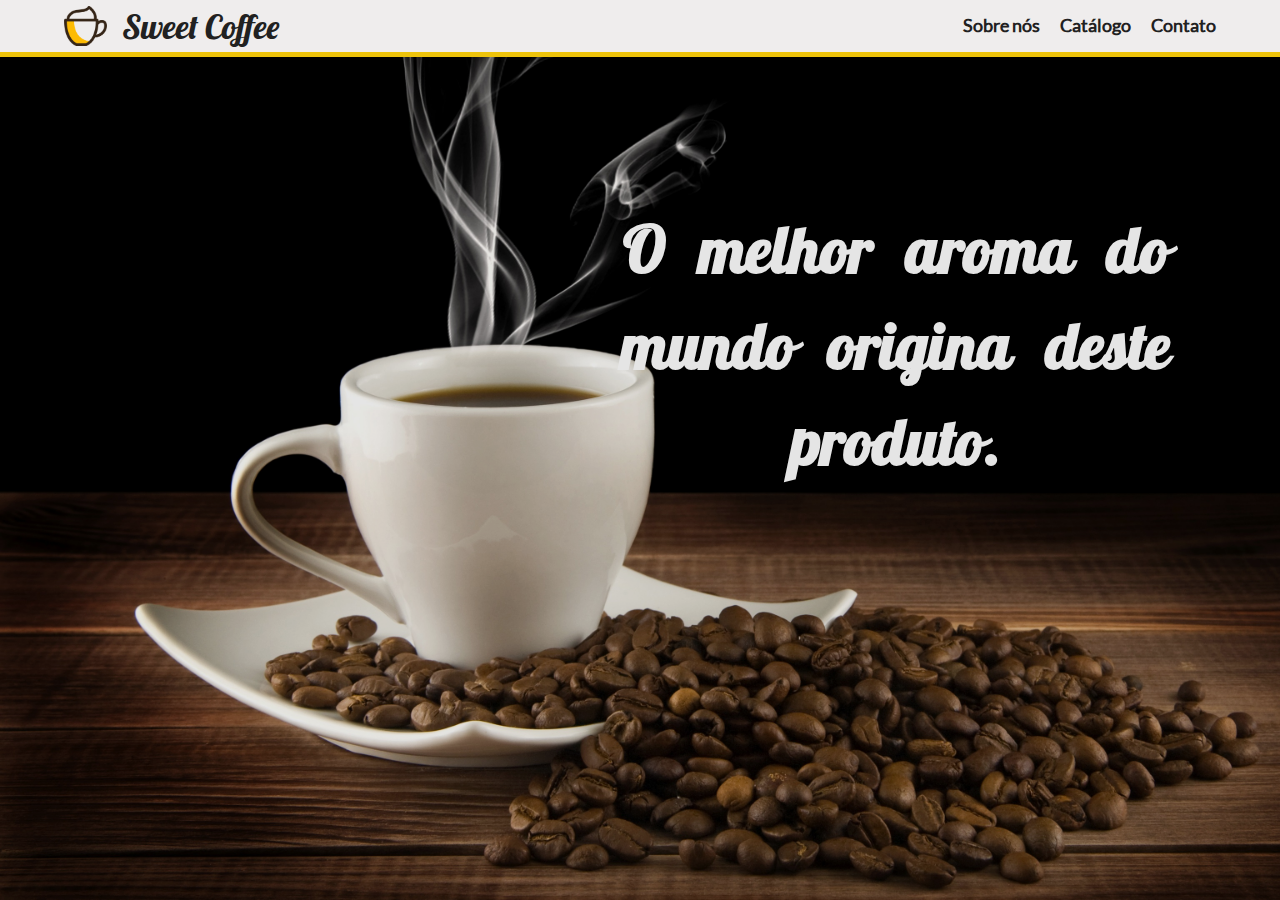
<file: index.html>
<!DOCTYPE html>
<html lang="pt-br">
<head>
    <meta charset="UTF-8">
    <meta name="viewport" content="width=device-width, initial-scale=1.0">
    <meta http-equiv="X-UA-Compatible" content="ie=edge">
    <title>Sweet Coffee</title>
    <link rel="icon" href="./assets/images/coffee-logo.png">
    <link rel="stylesheet" href="./assets/css/style.css">
</head>
<body>
    <div class="hero">
        <div class="hero__content">
            <nav class="hero__menu">
                <div class="hero__logo">
                    <img src="./assets/images/coffee-logo.png" alt="logotype" class="hero__image">
                    <h1 class="hero__title"><a href="index.html">Sweet Coffee</a></h1>
                </div>
                <ul class="hero__list">
                    <li class="hero__item"><a href="./pages/about.html" class="hero__link">Sobre nós</a></li>
                    <li class="hero__item"><a href="./pages/catalogo.html" class="hero__link">Catálogo</a></li>
                    <li class="hero__item"><a href="./pages/contato.html" class="hero__link">Contato</a></li>
                </ul>
            </nav>
            <h1 class="hero__lead">O melhor aroma do mundo origina deste produto.</h1>
        </div>
    </div>
</body>
</html>
</file>
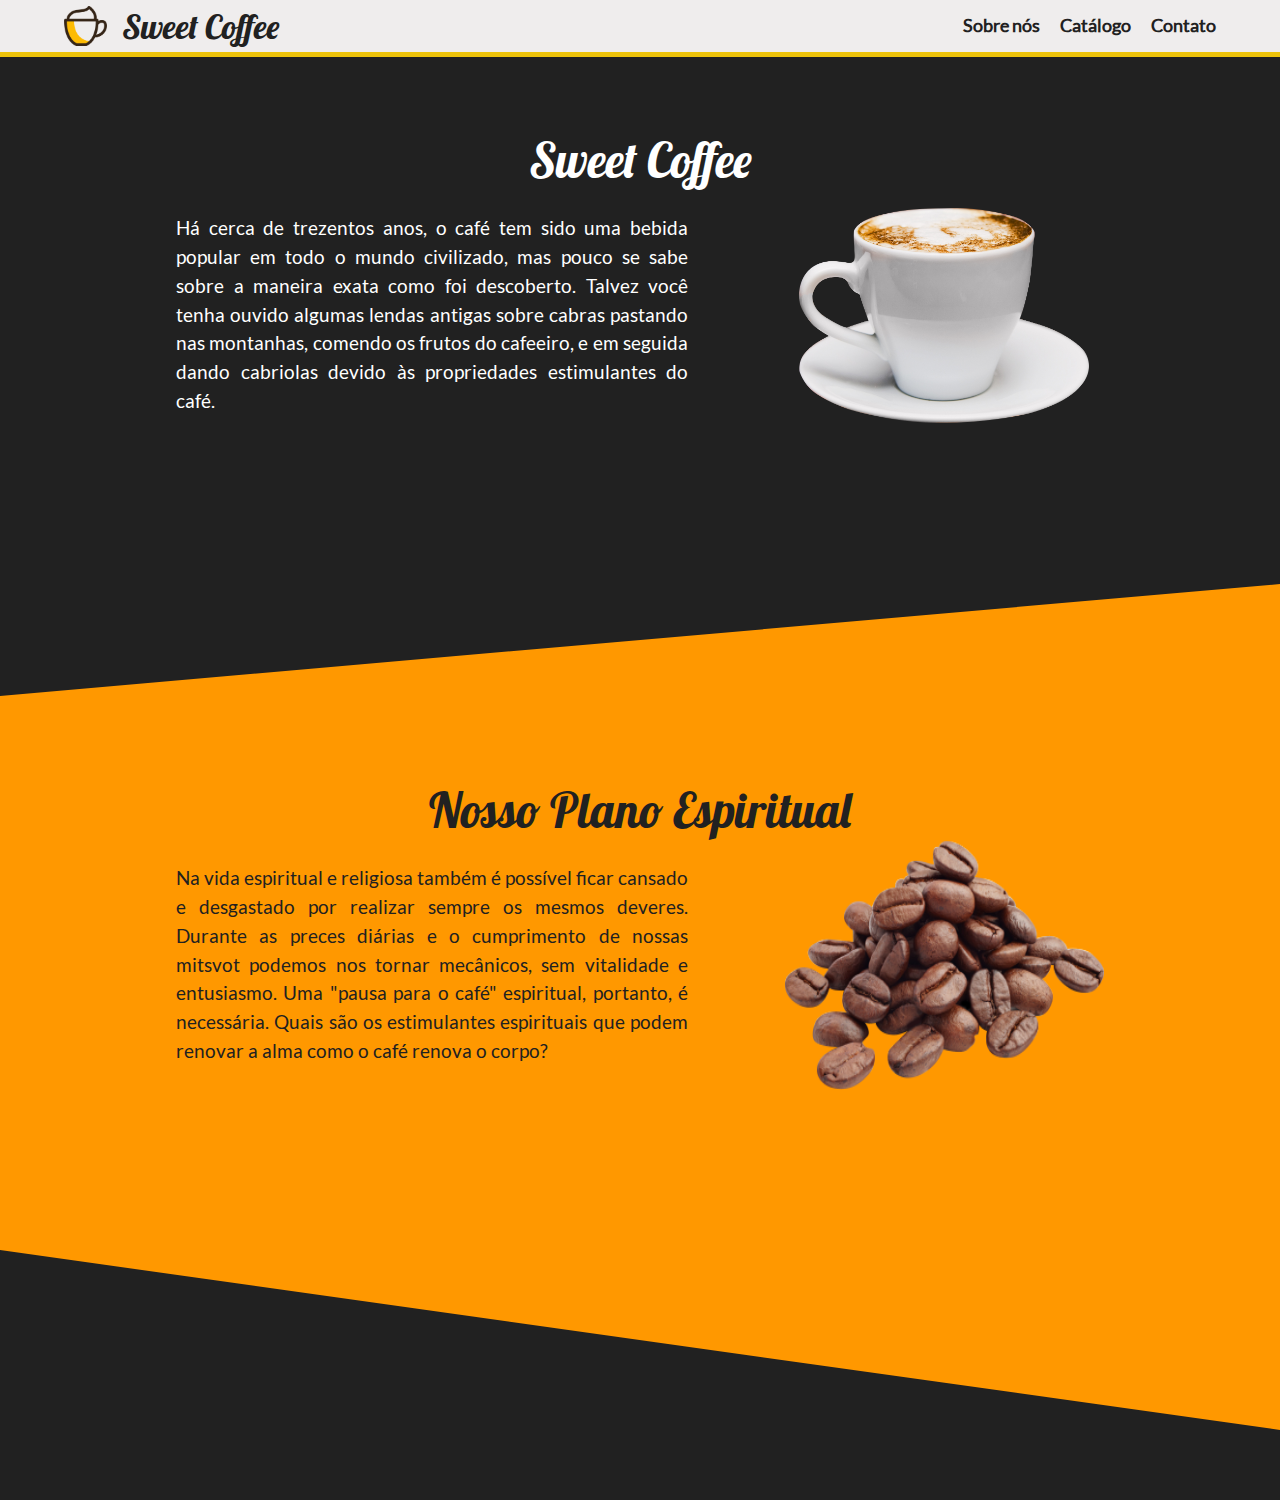
<file: pages/about.html>
<!DOCTYPE html>
<html lang="pt-br">
<head>
    <meta charset="UTF-8">
    <meta name="viewport" content="width=device-width, initial-scale=1.0">
    <meta http-equiv="X-UA-Compatible" content="ie=edge">
    <title>Sweet Coffee</title>
    <link rel="icon" href="./assets/images/coffee-logo.png">
    <link rel="stylesheet" href="../assets/css/style.css">
</head>
<body>
    <div class="hero">
        <nav class="hero__menu">
            <div class="hero__logo">
                <img src="../assets/images/coffee-logo.png" alt="logotype" class="hero__image">
                <h1 class="hero__title"><a href="../index.html">Sweet Coffee</a></h1>
            </div>
            <ul class="hero__list">
                <li class="hero__item"><a href="./about.html" class="hero__link">Sobre nós</a></li>
                <li class="hero__item"><a href="./catalogo.html" class="hero__link">Catálogo</a></li>
                <li class="hero__item"><a href="./contato.html" class="hero__link">Contato</a></li>
            </ul>
        </nav>
    </div>
    <section class="section">
        <div class="section__content">
            <h2 class="section__title">Sweet Coffee</h2>
            <p class="section__paragraph">Há cerca de trezentos anos, o café tem sido uma bebida popular em todo o mundo civilizado, mas pouco se sabe sobre a maneira exata como foi descoberto.
            Talvez você tenha ouvido algumas lendas antigas sobre cabras pastando nas montanhas, comendo os frutos do cafeeiro, e em seguida dando cabriolas devido às propriedades estimulantes do café. 
            </p>
            <img src="../assets/images/about1.png" alt="" class="section__image">
        </div>
    </section>
    <section class="section">
        <div class="section__content section__content--odd">
            <h2 class="section__title">Nosso Plano Espiritual</h2>
            <p class="section__paragraph">Na vida espiritual e religiosa também é possível ficar cansado e desgastado por realizar sempre os mesmos deveres. Durante as preces diárias e o cumprimento de nossas mitsvot podemos nos tornar mecânicos, sem vitalidade e entusiasmo.

            Uma "pausa para o café" espiritual, portanto, é necessária. Quais são os estimulantes espirituais que podem renovar a alma como o café renova o corpo?</p>
            <img src="../assets/images/about2.png" alt="" class="section__image">
        </div>
    </section>
</body>
</html>
</file>
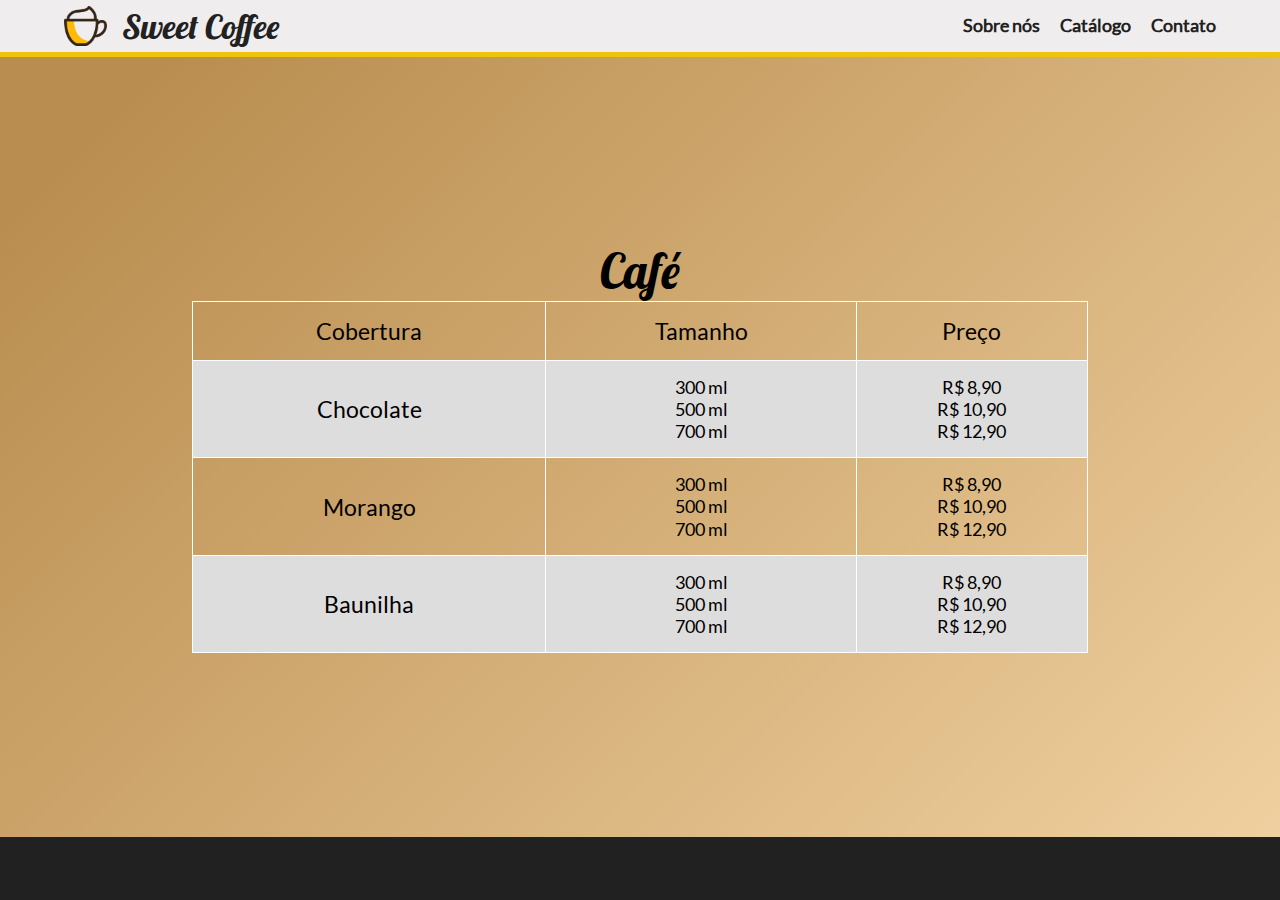
<file: pages/products/catalogo-coffee.html>
<!DOCTYPE html>
<html lang="pt-br">
<head>
    <meta charset="UTF-8">
    <meta name="viewport" content="width=device-width, initial-scale=1.0">
    <meta http-equiv="X-UA-Compatible" content="ie=edge">
    <title>Sweet Coffee</title>
    <link rel="icon" href="../../assets/images/coffee-logo.png">
    <link rel="stylesheet" href="../../assets/css/style.css">
</head>
<body>
    <nav class="hero__menu">
        <div class="hero__logo">
            <img src="../../assets/images/coffee-logo.png" alt="logotype" class="hero__image">
            <h1 class="hero__title"><a href="../../index.html">Sweet Coffee</a></h1>
        </div>
        <ul class="hero__list">
            <li class="hero__item"><a href="#" class="hero__link">Sobre nós</a></li>
            <li class="hero__item"><a href="./catalogo.html" class="hero__link">Catálogo</a></li>
            <li class="hero__item"><a href="./contato.html" class="hero__link">Contato</a></li>
        </ul>
    </nav>
    <div class="content">
        <h2 class="content__title">Café</h2>
        <table class="content__table table">
            <tr>
                <th>Cobertura</th>
                <th>Tamanho</th>
                <th>Preço</th>
            </tr>
            <tr>
                <td>Chocolate</td>
                <td>
                    <p>300 ml</p>
                    <p>500 ml</p>
                    <p>700 ml</p>
                </td>
                <td>
                    <p>R$ 8,90</p>
                    <p>R$ 10,90</p>
                    <p>R$ 12,90</p>
                </td>
            </tr>
            <tr>
                <td>Morango</td>
                <td>
                    <p>300 ml</p>
                    <p>500 ml</p>
                    <p>700 ml</p>
                </td>
                <td>
                    <p>R$ 8,90</p>
                    <p>R$ 10,90</p>
                    <p>R$ 12,90</p>
                </td>
            </tr>
            <tr>
                <td>Baunilha</td>
                <td>
                    <p>300 ml</p>
                    <p>500 ml</p>
                    <p>700 ml</p>
                </td>
                <td>
                    <p>R$ 8,90</p>
                    <p>R$ 10,90</p>
                    <p>R$ 12,90</p>
                </td>
            </tr>
        </table>
    </main>
</body>
</html>
</file>
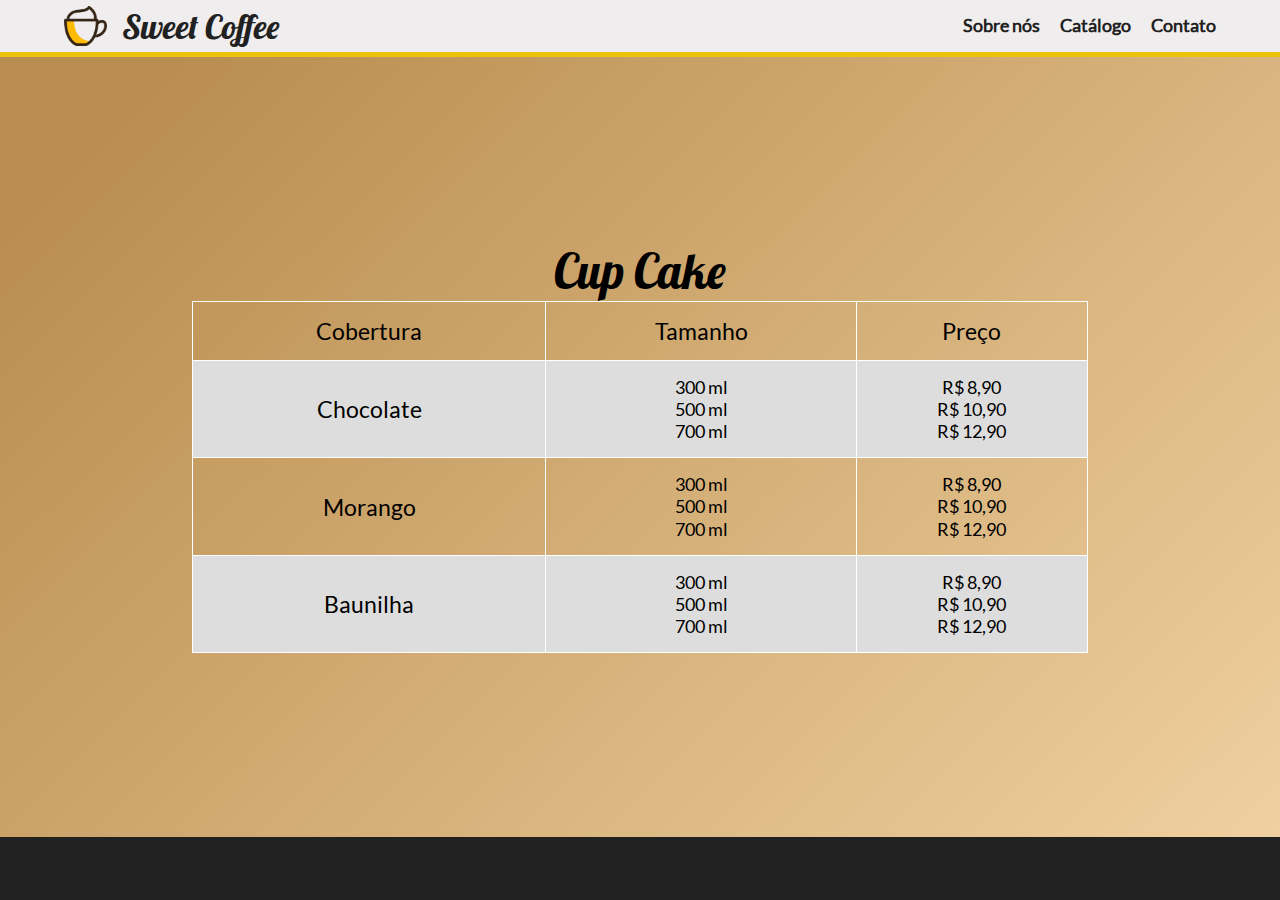
<file: pages/products/catalogo-cupcake.html>
<!DOCTYPE html>
<html lang="pt-br">
<head>
    <meta charset="UTF-8">
    <meta name="viewport" content="width=device-width, initial-scale=1.0">
    <meta http-equiv="X-UA-Compatible" content="ie=edge">
    <title>Sweet Coffee</title>
    <link rel="icon" href="../../assets/images/coffee-logo.png">
    <link rel="stylesheet" href="../../assets/css/style.css">
</head>
<body>
    <nav class="hero__menu">
        <div class="hero__logo">
            <img src="../../assets/images/coffee-logo.png" alt="logotype" class="hero__image">
            <h1 class="hero__title"><a href="../../index.html">Sweet Coffee</a></h1>
        </div>
        <ul class="hero__list">
            <li class="hero__item"><a href="#" class="hero__link">Sobre nós</a></li>
            <li class="hero__item"><a href="./catalogo.html" class="hero__link">Catálogo</a></li>
            <li class="hero__item"><a href="./contato.html" class="hero__link">Contato</a></li>
        </ul>
    </nav>
    <div class="content">
        <h2 class="content__title">Cup Cake</h2>
        <table class="content__table table">
            <tr>
                <th>Cobertura</th>
                <th>Tamanho</th>
                <th>Preço</th>
            </tr>
            <tr>
                <td>Chocolate</td>
                <td>
                    <p>300 ml</p>
                    <p>500 ml</p>
                    <p>700 ml</p>
                </td>
                <td>
                    <p>R$ 8,90</p>
                    <p>R$ 10,90</p>
                    <p>R$ 12,90</p>
                </td>
            </tr>
            <tr>
                <td>Morango</td>
                <td>
                    <p>300 ml</p>
                    <p>500 ml</p>
                    <p>700 ml</p>
                </td>
                <td>
                    <p>R$ 8,90</p>
                    <p>R$ 10,90</p>
                    <p>R$ 12,90</p>
                </td>
            </tr>
            <tr>
                <td>Baunilha</td>
                <td>
                    <p>300 ml</p>
                    <p>500 ml</p>
                    <p>700 ml</p>
                </td>
                <td>
                    <p>R$ 8,90</p>
                    <p>R$ 10,90</p>
                    <p>R$ 12,90</p>
                </td>
            </tr>
        </table>
    </main>
</body>
</html>
</file>
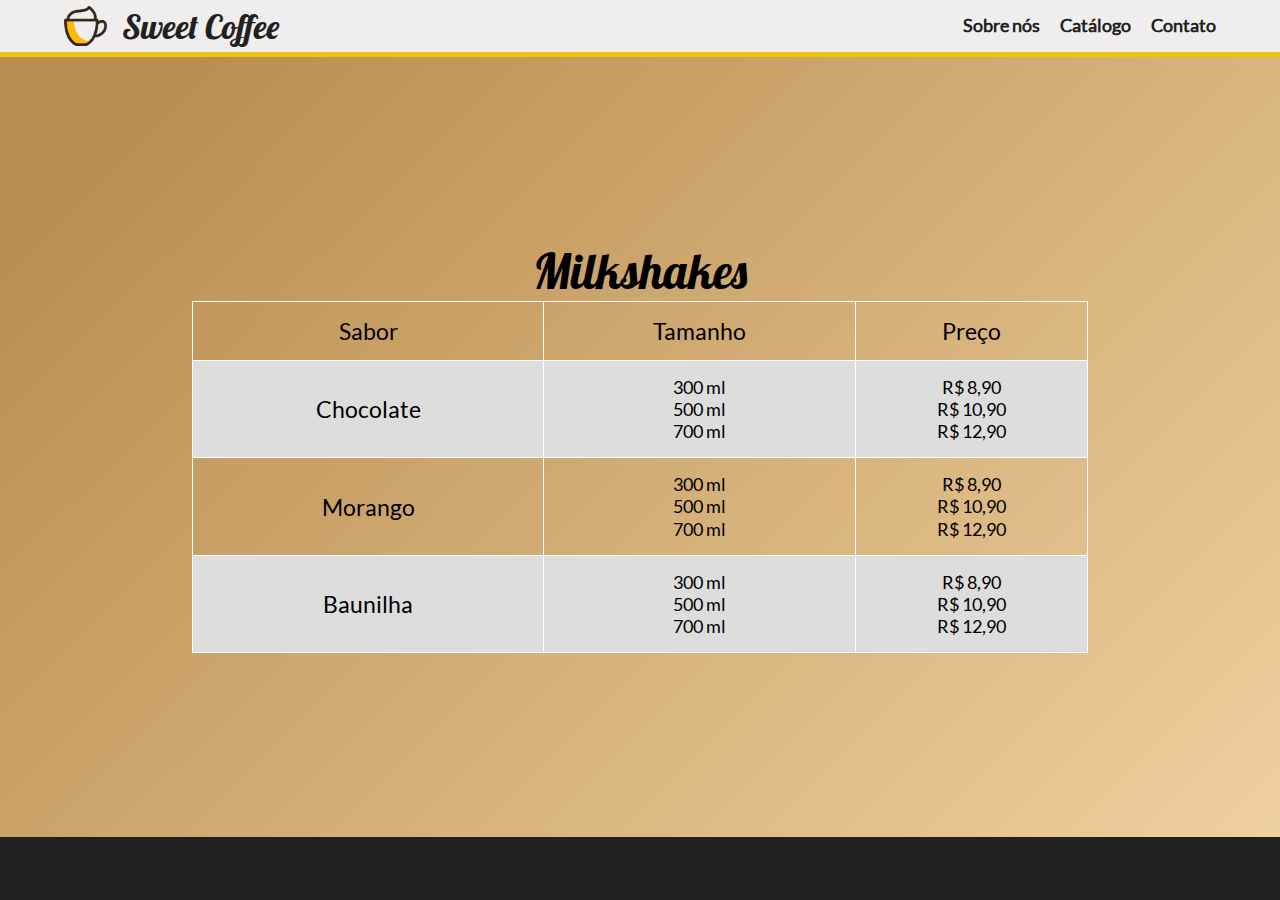
<file: pages/products/catalogo-milkshake.html>
<!DOCTYPE html>
<html lang="pt-br">
<head>
    <meta charset="UTF-8">
    <meta name="viewport" content="width=device-width, initial-scale=1.0">
    <meta http-equiv="X-UA-Compatible" content="ie=edge">
    <title>Sweet Coffee</title>
    <link rel="icon" href="../../assets/images/coffee-logo.png">
    <link rel="stylesheet" href="../../assets/css/style.css">
</head>
<body>
    <nav class="hero__menu">
        <div class="hero__logo">
            <img src="../../assets/images/coffee-logo.png" alt="logotype" class="hero__image">
            <h1 class="hero__title"><a href="../../index.html">Sweet Coffee</a></h1>
        </div>
        <ul class="hero__list">
            <li class="hero__item"><a href="#" class="hero__link">Sobre nós</a></li>
            <li class="hero__item"><a href="./catalogo.html" class="hero__link">Catálogo</a></li>
            <li class="hero__item"><a href="./contato.html" class="hero__link">Contato</a></li>
        </ul>
    </nav>
    <div class="content">
        <h2 class="content__title">Milkshakes</h2>
        <table class="content__table table">
            <tr>
                <th>Sabor</th>
                <th>Tamanho</th>
                <th>Preço</th>
            </tr>
            <tr>
                <td>Chocolate</td>
                <td>
                    <p>300 ml</p>
                    <p>500 ml</p>
                    <p>700 ml</p>
                </td>
                <td>
                    <p>R$ 8,90</p>
                    <p>R$ 10,90</p>
                    <p>R$ 12,90</p>
                </td>
            </tr>
            <tr>
                <td>Morango</td>
                <td>
                    <p>300 ml</p>
                    <p>500 ml</p>
                    <p>700 ml</p>
                </td>
                <td>
                    <p>R$ 8,90</p>
                    <p>R$ 10,90</p>
                    <p>R$ 12,90</p>
                </td>
            </tr>
            <tr>
                <td>Baunilha</td>
                <td>
                    <p>300 ml</p>
                    <p>500 ml</p>
                    <p>700 ml</p>
                </td>
                <td>
                    <p>R$ 8,90</p>
                    <p>R$ 10,90</p>
                    <p>R$ 12,90</p>
                </td>
            </tr>
        </table>
    </main>
</body>
</html>
</file>
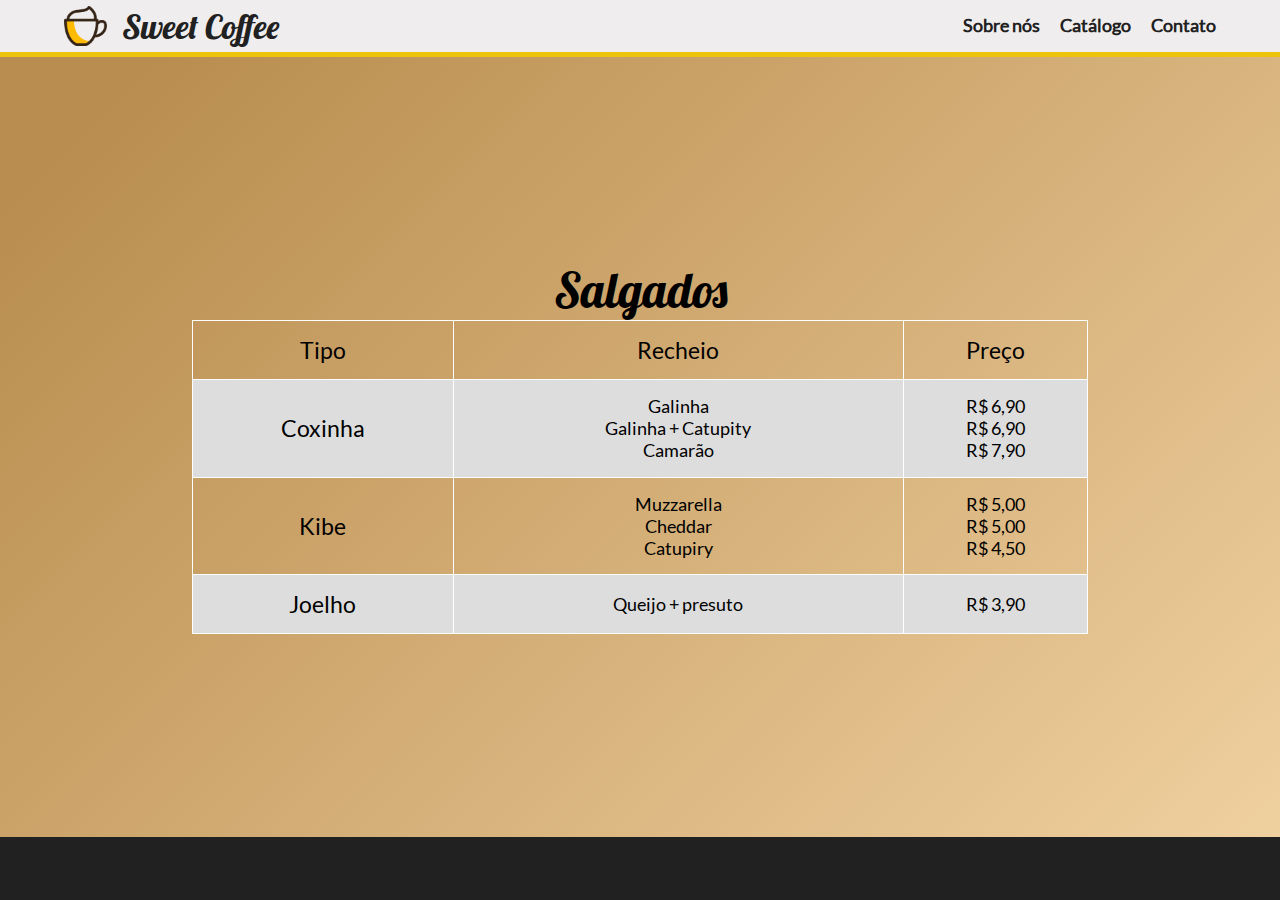
<file: pages/products/catalogo-salgado.html>
<!DOCTYPE html>
<html lang="pt-br">
<head>
    <meta charset="UTF-8">
    <meta name="viewport" content="width=device-width, initial-scale=1.0">
    <meta http-equiv="X-UA-Compatible" content="ie=edge">
    <title>Sweet Coffee</title>
    <link rel="icon" href="../../assets/images/coffee-logo.png">
    <link rel="stylesheet" href="../../assets/css/style.css">
</head>
<body>
    <nav class="hero__menu">
        <div class="hero__logo">
            <img src="../../assets/images/coffee-logo.png" alt="logotype" class="hero__image">
            <h1 class="hero__title"><a href="../../index.html">Sweet Coffee</a></h1>
        </div>
        <ul class="hero__list">
            <li class="hero__item"><a href="#" class="hero__link">Sobre nós</a></li>
            <li class="hero__item"><a href="./catalogo.html" class="hero__link">Catálogo</a></li>
            <li class="hero__item"><a href="./contato.html" class="hero__link">Contato</a></li>
        </ul>
    </nav>
    <div class="content">
        <h2 class="content__title">Salgados</h2>
        <table class="content__table table">
            <tr>
                <th>Tipo</th>
                <th>Recheio</th>
                <th>Preço</th>
            </tr>
            <tr>
                <td>Coxinha</td>
                <td>
                    <p>Galinha</p>
                    <p>Galinha + Catupity</p>
                    <p>Camarão</p>
                </td>
                <td>
                    <p>R$ 6,90</p>
                    <p>R$ 6,90</p>
                    <p>R$ 7,90</p>
                </td>
            </tr>
            <tr>
                <td>Kibe</td>
                <td>
                    <p>Muzzarella</p>
                    <p>Cheddar</p>
                    <p>Catupiry</p>
                </td>
                <td>
                    <p>R$ 5,00</p>
                    <p>R$ 5,00</p>
                    <p>R$ 4,50</p>
                </td>
            </tr>
            <tr>
                <td>Joelho</td>
                <td>
                    <p>Queijo + presuto</p>
                </td>
                <td>
                    <p>R$ 3,90</p>
                </td>
            </tr>
        </table>
    </main>
</body>
</html>
</file>
<file: assets/css/style.css>
@font-face {
    font-family: 'Lato';
    src:
        url('../fonts/Lato/Lato-Regular.ttf') format('truetype'),
        url('../fonts/Lato/Lato-Bold.ttf') format('truetype'),
        url('../fonts/Lato/Lato-Light.ttf') format('truetype');
}

@font-face {
    font-family: 'Lobster';
    src:
        url('../fonts/Lobster/Lobster-Regular.ttf')format('truetype');
}

html, body {
    /* Adjust font size */
    font-size: 100%;
    -webkit-text-size-adjust: 100%;
    /* Font varient */
    font-variant-ligatures: none;
    -webkit-font-variant-ligatures: none;
    /* Smoothing */
    text-rendering: optimizeLegibility;
    -moz-osx-font-smoothing: grayscale;
    font-smoothing: antialiased;
    -webkit-font-smoothing: antialiased;
    text-shadow: rgba(0, 0, 0, .01) 0 0 1px;
    background: #212121;
}

html, body, main, h1, h2, h3, h4, h5, ul, li, a, p {
    box-sizing: border-box;
    font-size: 16px;
    margin: 0;
    padding: 0;
}
ul, li {
    list-style: none;
}

a {
    text-decoration: none;
}

.table {
    box-sizing: border-box;
    font-family: arial, sans-serif;
    border-collapse: collapse;
    width: 70%;
}

td, th {
    border: 1px solid #dddddd;
    text-align: left;
    padding: 8px;
}

tr:nth-child(even) {
    background-color: #dddddd;
}

.content {
    display: flex;
    flex-direction: column;
    align-items: center;
    justify-content: center;
}

.hero {
    background: url(../images/sweetcoffe-bg.jpg) no-repeat;
    background-size: cover;
    position: absolute;
    top: 0;
    right: 0;
    left: 0;
    height: 100vh;
}
.hero:after {
    background: rgba(0, 0, 0, 0.1);
    content: '';
    height: 100vh;
    left: 0;
    position: absolute;
    right: 0;
    top: 0;
}
.hero__lead {
    color: #fff;
    font-family: Lobster;
    font-size: 2em;
    line-height: 1.5em;
    margin: calc(20% - 96px) auto 0;
    max-width: 400px;
    text-align: center;
} @media (min-width: 992px) {
    .hero__lead {
        float: right;
        margin-top: calc(15% - 48px);
        margin-right: 5%;
        font-size: 4em;
        line-height: 1.5em;
        word-spacing: .3em;
        max-width: 50%;
    }
}
.hero__toggle-menu {
    display: inline-block;
    cursor: pointer;
}

.bar1, .bar2, .bar3 {
    width: 35px;
    height: 5px;
    background-color: #333;
    margin: 6px 0;
    transition: 0.4s;
}

.change .bar1 {
    -webkit-transform: rotate(-45deg) translate(-9px, 6px);
    transform: rotate(-45deg) translate(-9px, 6px);
}

.change .bar2 { opacity: 0; }

.change .bar3 {
    -webkit-transform: rotate(45deg) translate(-8px, -8px);
    transform: rotate(45deg) translate(-8px, -8px);
}

.hero__menu {
    background: #efeded;
    border-bottom: 5px solid #edc30b;
    display: flex;
    justify-content: space-between;
    align-items: center;
    padding: 5px 5%;
    z-index: 999;
    position: relative;
}

.hero__list {
    background: #efeded;
    display: flex;
    flex-direction: row;
}

.hero__list li {
    margin: 0 10px;
}

.hero__list li:first-child {
    margin-left: 0;
}

.hero__list li:last-child {
    margin-right: 0;
}

.hero__logo {
    display: flex;
    align-items: center
}

.hero__image{
    height: 40px;
    margin-right: 15px;
}

.hero__title a {
    color: #212121;
    font: 2.1em 'Lobster';
}

.hero__link {
    border-bottom: 2px solid transparent;
    color: #212121;
    font-family: Lato;
    font-size: 1.1em;
    font-weight: bold;
    line-height: 1.3em;
    transition: all .2s ease-in-out;
}

.hero__link:hover {
    border-bottom: 3px solid #edc30b;
    transform: translateY(-3px);
}


/* page-Contatos */

.container {
    display: flex;
    flex-wrap: nowrap;
    justify-content: space-between;
}

.map {
    background-color: #e2e2e2;
    height: calc(100vh - 58px);
    order: 1;
    width: 50%;
}

.form {
    align-items: center;
    background: rgba(250,250,229,1);
    background: -moz-linear-gradient(-45deg, rgba(250,250,229,1) 0%, rgba(250,250,229,0.4) 100%);
    background: -webkit-gradient(left top, right bottom, color-stop(0%, rgba(250,250,229,1)), color-stop(100%, rgba(250,250,229,0.4)));
    background: -webkit-linear-gradient(-45deg, rgba(250,250,229,1) 0%, rgba(250,250,229,0.4) 100%);
    background: -o-linear-gradient(-45deg, rgba(250,250,229,1) 0%, rgba(250,250,229,0.4) 100%);
    background: -ms-linear-gradient(-45deg, rgba(250,250,229,1) 0%, rgba(250,250,229,0.4) 100%);
    background: linear-gradient(135deg, rgba(250,250,229,1) 0%, rgba(250,250,229,0.4) 100%);
    filter: progid:DXImageTransform.Microsoft.gradient( startColorstr='#fafae5', endColorstr='#fafae5', GradientType=1 );
    box-sizing: border-box;
    display: flex;
    height: calc(100vh - 58px);
    justify-content: center;
    margin: 0;
    order: 2;
    padding: 0 2%;
    width: 50%;
}
.field {
    align-items: center;
    background: #fff;
    border-radius: 10px;
     -moz-border-radius: 10px;
      -webkit-border-radius: 10px;
    border: none;
    box-shadow: 0 8px 16px 0 rgba(0,0,0,0.2), 0 6px 20px 0 rgba(0,0,0,0.19);
    box-sizing: border-box;
    display: flex;
    flex-direction: column;
    margin: 0;
    width: 460px;
    padding: 0;
    text-align: center;
}
.field__title {
    color: #212121;
    font: 2.5em 'Lobster';
    transform: translateY(-1.25em);
}
.field__lead{
    color: #4c4b4b;
    font: 1.2em 'Lato';
    padding: 0 10%;
    transform: translateY(-0.6em);
}

.data {
    background: #F5F5F5;
    border-top: 8px solid #825b24;
    box-sizing: border-box;
    margin: 0;
    padding: 15px 20px 5px;
}
.data__field {
    align-items: flex-start;
    display: flex;
    flex-direction: column;
    margin-bottom: 15px;
}

.data__label {
    color: #4c4c4c;
    font: 1.2em 'Lato';
}

.data__input, .data__field  textarea {
    box-sizing: border-box;
    margin: 8px 0;
    min-width: 100%;
    padding: 12px 20px;
}
.data__button {
    background-color: #4CAF50;
    border: none;
    color: white;
    cursor: pointer;
    display: inline-block;
    font: bold 1em "Lato";
    margin: 4px 2px;
    padding: 10px 32px;
    text-align: center;
    text-decoration: none;
    transition-duration: 0.4s;
     -webkit-transition-duration: 0.4s; /* Safari */
}
.data__button:hover {
    box-shadow: 0 12px 16px 0 rgba(0,0,0,0.24),0 17px 50px 0 rgba(0,0,0,0.19);
}


/* Catalogo */

.main {
    box-sizing: border-box;
    background: #b98d4f;
	background-image: linear-gradient( 135deg, #b98d4f 10%, #f1d2a2 100%);
	background-attachment: fixed;
    background-size: cover;
    align-items: center;
    display: flex;
    flex-direction: column;
    justify-content: center;
    min-height: calc(100vh - 58px);
    padding: 20px 0;
}
.main__video {
    border: 5px solid #fff;
    border-radius: 4px;
    margin-bottom: 50px;
}
.catalog {
    display: flex;
    justify-content: center;
    align-items: center;
    flex-wrap: wrap;
}
.item {
    background: #fff;
    border-radius: 3px;
    box-shadow: 0 3px 7px -3px rgba(0, 0, 0, 0.3);
     -webkit-box-shadow: 0 3px 7px -3px rgba(0, 0, 0, 0.3);
    display: flex;
    margin: 1.6%;
    overflow: hidden;
}

.item__image {
    height: 200px;
    transition: all .5s ease;
    -webkit-transition: all .5s ease;
    padding: 10px;
}

.item:hover .item__image {
    transform: rotate(10deg) scale(1.3);
     -webkit-transform: rotate(10deg) scale(1.3);
}

.item__body {
    background: #f8f8f8;
    border-left: 1px solid #ccc;
    box-sizing: border-box;
    display: flex;
    flex-direction: column;
    justify-content: space-between;
    padding: 10px 20px;
    text-align: center;
}

.item__title {
    font: 2.5em "Lobster";
    text-transform: capitalize;
    margin-bottom: 15px;
}

.item__lead {
    font: lighter .9em "Lato";
    margin: 0;
    max-width: 320px;
    height: 120px;
    padding-top: 20px;
    position: relative;
    text-align: justify;
    overflow:  hidden;
}

.item__lead:after {
    content: "";
    background: #75D13B;
    height: 6px;
    width: 80px;
    /*POSITION*/
    position: absolute;
    top: 6px;
    left: 0;
}
.item__link {
    background: #ffffff;
    border: 1px solid rgb(89, 221, 6);
    border-radius: 15px;
    color: rgb(89, 221, 6);
    margin-bottom: 10px;
    align-self: flex-end;
    font: lighter .9em "Lato";
    text-transform: capitalize;
    padding: 5px 15px;
  }

.content {
    box-sizing: border-box;
    background: #b98d4f;
	background-image: linear-gradient( 135deg, #b98d4f 10%, #f1d2a2 100%);
	background-attachment: fixed;
    background-size: cover;
    display: flex;
    justify-content: center;
    min-height: calc(100vh - 120px);
    padding: 20px 0;
}
.content__title {
    font: 3em 'Lobster';
}
table, td, th {
    border: 1px solid #fff;
    text-align: center;
    font: 1.2em 'Lato';
}

table {
    border-collapse: collapse;
    width: 100%;
}
table p {
    font: .8em 'Lato';
    line-height: 1.2em;
}

th, td {
    padding: 15px 0;
}

.section:nth-child(even) {
    position: relative;
    background: #212121;
    padding: 200px 0;
    -webkit-transform: skew(0deg, -5deg);
    transform: skew(0deg, -5deg);
    margin-top: -70px;
    z-index: 1;
}

.section:nth-child(odd) {
    background: #FF9800;
    padding: 250px 0;
    -webkit-transform: skew(0deg, 8deg);
    transform: skew(0deg, 8deg);
    margin-top: -180px;
}

.section__content {
    -webkit-transform: skew(0deg, 5deg);
    transform: skew(0deg, 5deg);
    text-align: center;
    display: flex;
    justify-content: space-around;
    align-items: center;
    flex-wrap: wrap;
    color: #fff;
    margin: 0 10%;

}

.section__content--odd {
    -webkit-transform: skew(0deg, -8deg);
    transform: skew(0deg, -8deg);
    text-align: center;
    margin-top: 70px;
    color: #212121;
}
.section__title{
    min-width: 100%;
    font: 3em 'Lobster';
}

.section__paragraph {
    width: 40vw;
    font: 1.2em 'Lato';
    line-height: 1.5em;
    text-align: justify;
}
.section__image {
    width: 320px;
    height: 250px;
}

@media (max-width: 720px) {
    .container {
        flex-direction: column-reverse;
    }
    .form, .map {
        width: 100%;
        height: 100vh;
    }
}
</file>
